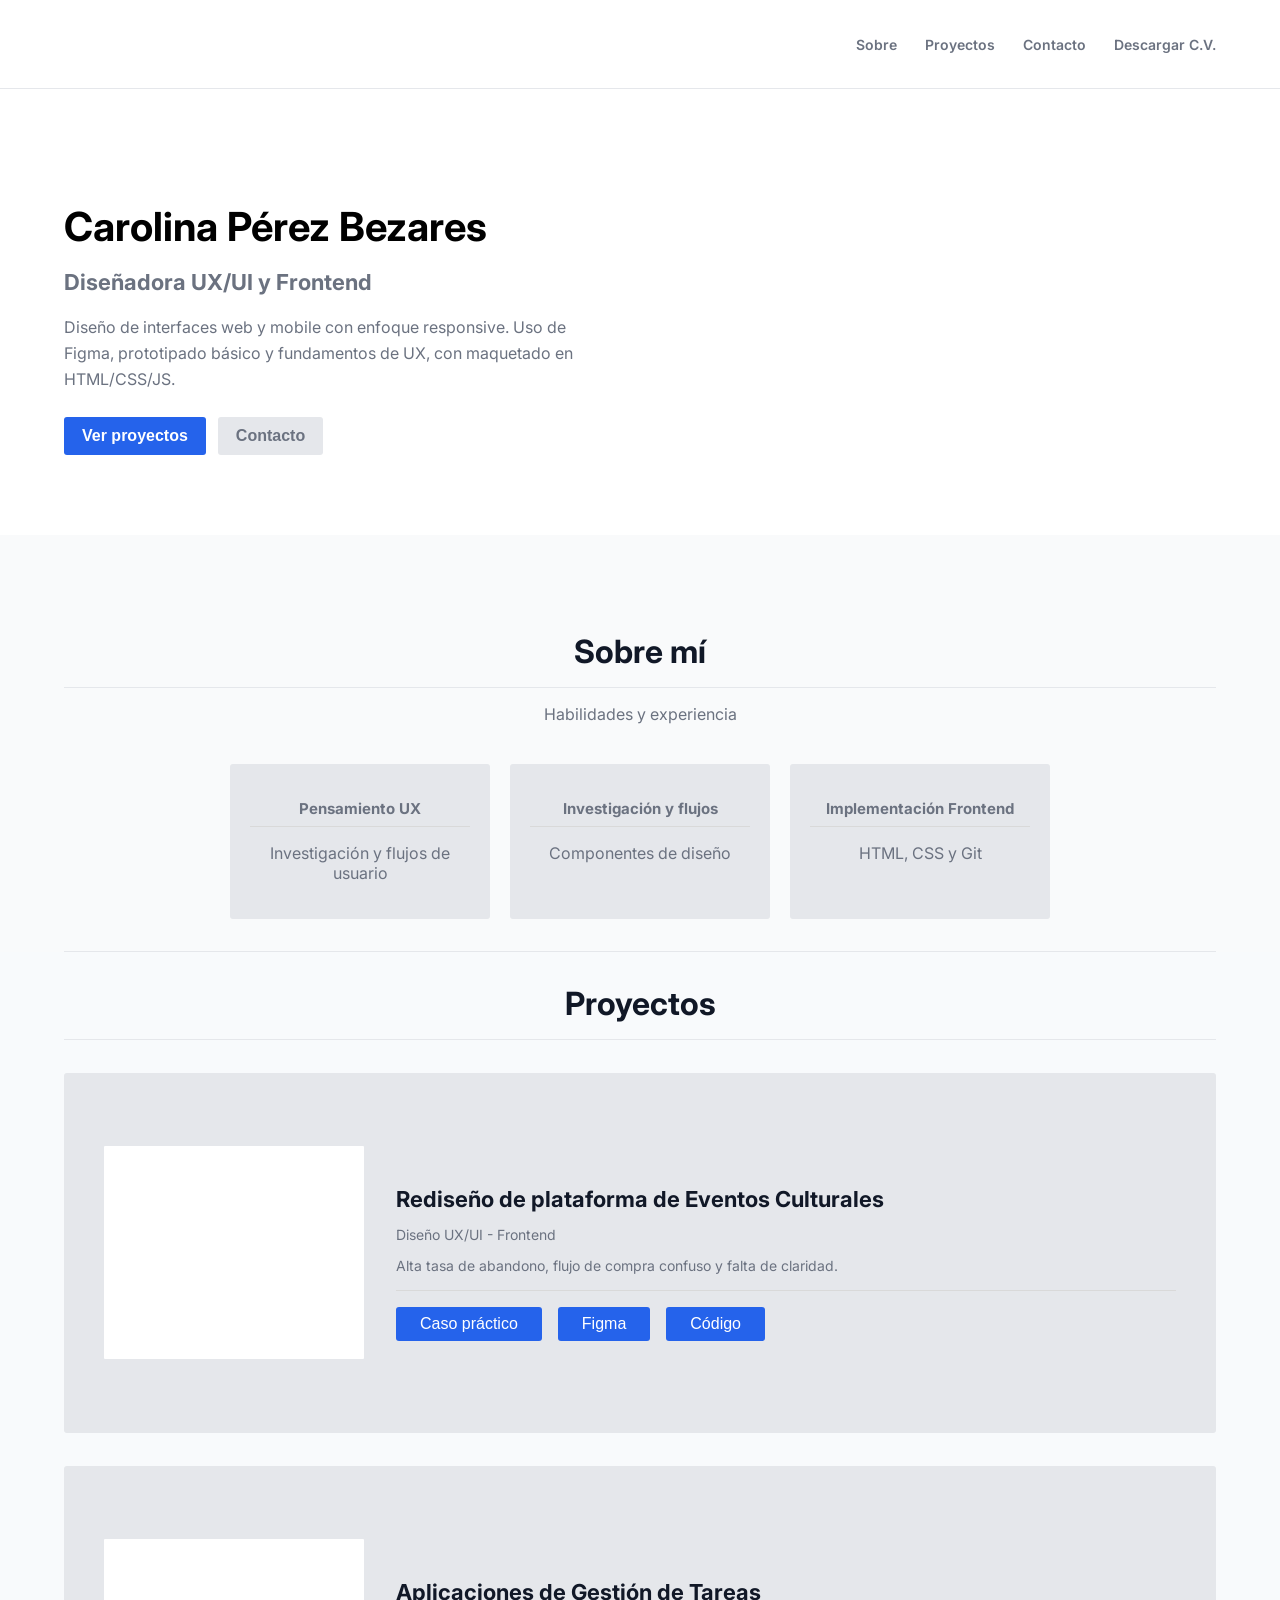
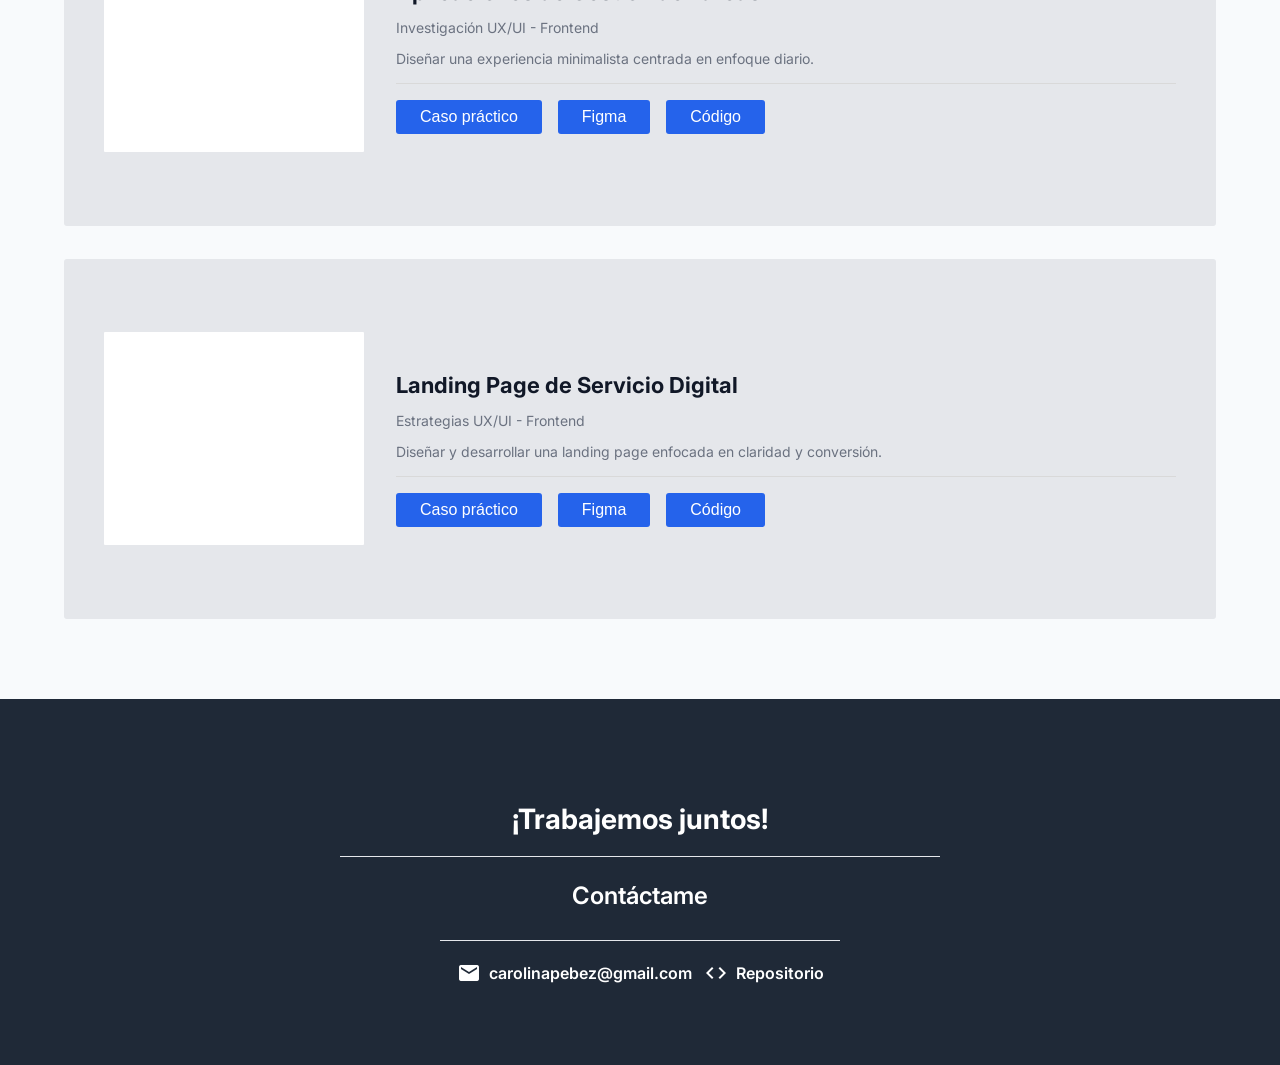
<file: index.html>
<!doctype html>
<html lang="es">

<head>
  <meta charset="UTF-8" />
  <meta name="viewport" content="width=device-width, initial-scale=1.0" />

  <title>Carolina Pérez | Portafolio</title>

  <!-- CSS en HTML-->
  <link rel="stylesheet" href="styles.css" />

  <link href="https://fonts.googleapis.com/icon?family=Material+Icons" rel="stylesheet">


  <!-- Google Font en CSS -->
  <link href="https://fonts.googleapis.com/css2?family=Inter:weight@200px;400px;600px;700px&display=swap"
    rel="stylesheet" />
</head>

<!-- HOMEPAGE -->

<body>
  <!-- NAVBAR -->
  <header class="navbar">
    <!------containers que se complementan------->
    <nav class="container nav-container">
      <!----------------------------------------->
      <div class="logo"></div>

      <ul class="nav-links">
        <li><a href="#">Sobre</a></li>
        <li><a href="#">Proyectos</a></li>
        <li><a href="#">Contacto</a></li>
        <!--BOTON/ELEMENTO-->
        <li><a class="btn-cv" href="#">Descargar C.V.</a></li>
      </ul>
    </nav>
  </header>

  <!-- HERO -->
  <section class="hero">
    <div class="container hero-content">
      <div class="hero-text">
        <h1>Carolina Pérez Bezares</h1>
        <h2>Diseñadora UX/UI y Frontend</h2>

        <p>
          Diseño de interfaces web y mobile con enfoque responsive. Uso de
          Figma, prototipado básico y fundamentos de UX, con maquetado en
          HTML/CSS/JS.
        </p>

        <div class="hero-buttons">
          <button class="btn-primary">Ver proyectos</button>
          <button class="btn-secondary">Contacto</button>
        </div>
      </div>
    </div>
  </section>

  <!-- SOBRE MI -->
  <section class="about">
    <div class="container">
      <h2 class="section-title">Sobre mí</h2>
      <p class="section-subtitle">Habilidades y experiencia</p>

      <div class="about-cards">
        <div class="card card-text">
          <h3>Pensamiento UX</h3>
          <div class="section-card-divider"></div>
          <p>Investigación y flujos de usuario</p>
        </div>

        <div class="card card-text">
          <h3>Investigación y flujos</h3>
          <div class="section-card-divider"></div>
          <p>Componentes de diseño</p>
        </div>

        <div class="card card-text">
          <h3>Implementación Frontend</h3>
          <div class="section-card-divider"></div>
          <p>HTML, CSS y Git</p>
        </div>
      </div>
      <div class="section-divider"></div>
    </div>
  </section>

  <!-- PROYECTOS -->
  <section class="projects">
    <div class="container-projects">
      <h2 class="section-title">Proyectos</h2>

      <div class="project-card">
        <div class="project-image"></div>

        <div class="project-info">
          <h3>Rediseño de plataforma de Eventos Culturales</h3>
          <p class="project-role">Diseño UX/UI - Frontend</p>
          <p class="project-description">
            Alta tasa de abandono, flujo de compra confuso y falta de
            claridad.
          </p>
          <div class="card-divider"></div>

          <div class="project-buttons">
            <button class="btn-primary">Caso práctico</button>
            <button class="btn-primary">Figma</button>
            <button class="btn-primary">Código</button>
          </div>
        </div>
      </div>

      <div class="project-card">
        <div class="project-image"></div>

        <div class="project-info">
          <h3>Aplicaciones de Gestión de Tareas</h3>
          <p class="project-role">Investigación UX/UI - Frontend</p>
          <p class="project-description">
            Diseñar una experiencia minimalista centrada en enfoque diario.
          </p>
          <div class="card-divider"></div>

          <div class="project-buttons">
            <button class="btn-primary">Caso práctico</button>
            <button class="btn-primary">Figma</button>
            <button class="btn-primary">Código</button>
          </div>
        </div>
      </div>
      <div class="project-card">
        <div class="project-image"></div>

        <div class="project-info">
          <h3>Landing Page de Servicio Digital</h3>
          <p class="project-role">Estrategias UX/UI - Frontend</p>
          <p class="project-description">
            Diseñar y desarrollar una landing page enfocada en claridad y
            conversión.
          </p>
          <div class="card-divider"></div>

          <div class="project-buttons">
            <button class="btn-primary">Caso práctico</button>
            <button class="btn-primary">Figma</button>
            <button class="btn-primary">Código</button>
          </div>
        </div>
      </div>
    </div>
    </div>
  </section>

  <!--FOOTER-->

  <section class="contact">
    <div class="container">
      <div class="contact-t1">
        <h2>¡Trabajemos juntos!</h2>
      </div>

      <div class="contact-line"></div>

      <p class="contact-subtitle">Contáctame</p>

      <div class="contact-line-2"></div>

      <div class="contact-info">
        <div class="container-email">
          <span class="material-icons">
            email
          </span>
          <span class="material-symbols-outlined">
            carolinapebez@gmail.com
          </span>
        </div>
        <span class="espacio"></span>
        <div class="container-repo">
          <span class="material-icons">
            code
          </span>
          <!-- For Material Symbols -->
          <span class="material-symbols-outlined">
            Repositorio
          </span>
        </div>
      </div>
    </div>
  </section>

  <script src="script.js"></script>
</body>

</html>
</file>
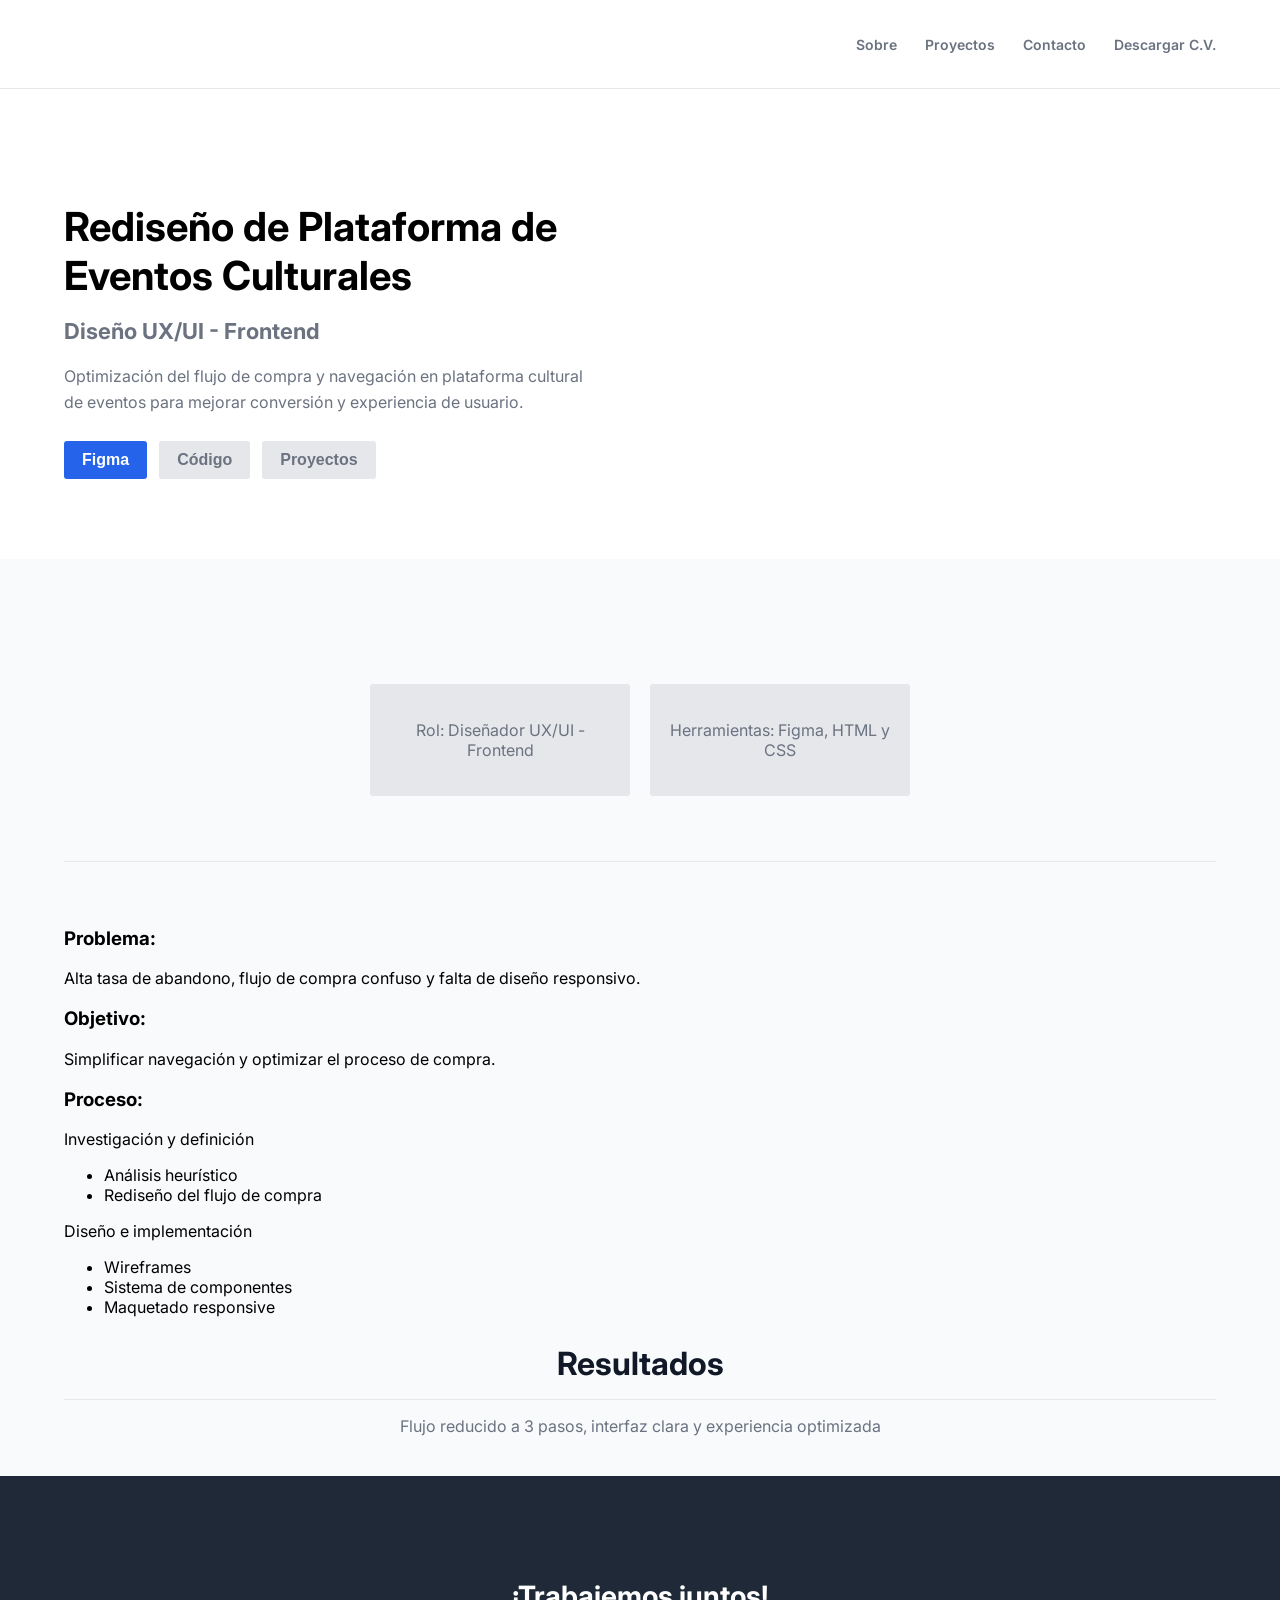
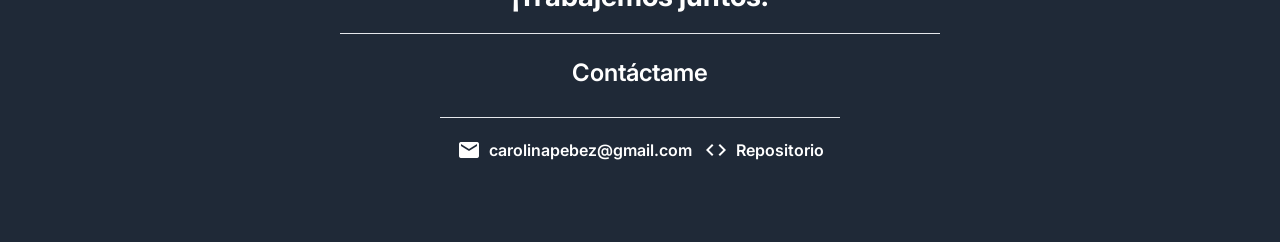
<file: src/html/proyectos.html>
<!doctype html>
<html lang="es">

<head>
    <meta charset="UTF-8" />
    <meta name="viewport" content="width=device-width, initial-scale=1.0" />
    <title>Eventos Culturales</title>

    <!-- CSS en HTML-->
    <link rel="stylesheet" href="../css/proyectos.css" />

    <link href="https://fonts.googleapis.com/icon?family=Material+Icons" rel="stylesheet" />

    <!-- Google Font en CSS -->
    <link href="https://fonts.googleapis.com/css2?family=Inter:weight@200px;400px;600px;700px&display=swap"
        rel="stylesheet" />
</head>

<body>
    <header class="navbar">
        <nav class="container nav-container">
            <div class="logo"></div>

            <ul class="nav-links">
                <li><a href="#">Sobre</a></li>
                <li><a href="#">Proyectos</a></li>
                <li><a href="#">Contacto</a></li>
                <!--BOTON/ELEMENTO-->
                <li><a class="btn-cv" href="#">Descargar C.V.</a></li>
            </ul>
        </nav>
    </header>

    <section class="cultura">
        <div class="container cultura-content">
            <div class="cultura-text">
                <h1>Rediseño de Plataforma de Eventos Culturales</h1>
                <h2>Diseño UX/UI - Frontend</h2>
                <p>
                    Optimización del flujo de compra y navegación en plataforma cultural
                    de eventos para mejorar conversión y experiencia de usuario.
                </p>

                <div class="hero-buttons">
                    <button class="btn-primary">Figma</button>
                    <button class="btn-secondary">Código</button>
                    <button class="btn-secondary">Proyectos</button>
                </div>
            </div>
        </div>
    </section>

    <!----- DATOS----->
    <section class="date">
        <div class="container">

            <div class="date-about">
                <div class="date-cards date-text">
                    <p>Rol: Diseñador UX/UI - Frontend</p>
                </div>

                <div class="date-cards date-text">
                    <p>Herramientas: Figma, HTML y CSS</p>
                </div>
            </div>
            <div class="section-date-divider"></div>
        </div>
    </section>

    <!----- Información ----->
    <section class="info-section">
        <div class="container info-grid">
            <section>
                <!-- Columna izquierda -->
                <div class="info-left">

                    <div class="subtitle">
                        <h3>Problema:</h3>
                        <p>
                            Alta tasa de abandono, flujo de compra confuso y falta de diseño responsivo.
                        </p>
                    </div>

                    <div class="subtitle">
                        <h3>Objetivo:</h3>
                        <p>
                            Simplificar navegación y optimizar el proceso de compra.
                        </p>
                    </div>

                </div>
            </section>

            <!-- Línea horizontal -->
            <div class="divider-horizontal"></div>
            <!-- Línea vertical-->
            <div class="divider-vertical info-grid2">

                <section>
                    <section>
                        <!-- Columna derecha -->
                        <div class="info-right">

                            <h3>Proceso:</h3>

                            <div class="subtitle">
                                <p>Investigación y definición</p>
                                <ul>
                                    <div class="subtitle">
                                        <li>Análisis heurístico</li>
                                        <li>Rediseño del flujo de compra</li>
                                    </div>
                                </ul>
                            </div>

                            <div class="subtitle">
                                <p>Diseño e implementación</p>
                                <ul>
                                    <div class="subtitle">
                                        <li>Wireframes</li>
                                        <li>Sistema de componentes</li>
                                        <li>Maquetado responsive</li>
                                    </div>
                                </ul>
                            </div>

                        </div>
                    </section>
            </div>

    </section>
    </div>

    </section>

    <!----- RESULTADOS ----->
    <section class="results">
        <div class="container">
            <h2 class="section-title">Resultados</h2>
            <p class="section-subtitle">
                Flujo reducido a 3 pasos, interfaz clara y experiencia optimizada
            </p>
            <div class="result-card-container">
                <div class="result-card">
                    <div class="result-images">
                        <div class="img-box1"></div>
                        <div class="img-box2"></div>
                    </div>
                </div>
            </div>
    </section>

    <!--------- FOOTER --------->
    <section class="contact">
        <div class="container">
            <div class="contact-t1">
                <h2>¡Trabajemos juntos!</h2>
            </div>

            <div class="contact-line"></div>

            <p class="contact-subtitle">Contáctame</p>

            <div class="contact-line-2"></div>

            <div class="contact-info">
                <div class="container-email">
                    <span class="material-icons">
                        email
                    </span>
                    <span class="material-symbols-outlined">
                        carolinapebez@gmail.com
                    </span>
                </div>
                <span class="espacio"></span>
                <div class="container-repo">
                    <span class="material-icons">
                        code
                    </span>
                    <!-- For Material Symbols -->
                    <span class="material-symbols-outlined">
                        Repositorio
                    </span>
                </div>
            </div>
        </div>
    </section>

</body>

</html>
</file>
<file: styles.css>
/*BACKGROUND*/

body {
    margin: 0;
    font-family: 'Inter', sans-serif;
    background-color: #F8FAFC;
    /*SUAVIZADOR DE FUENTE*/
    -webkit-font-smoothing: antialiased;
}

.container {
    width: 90%;
    max-width: 1200px;
    margin: 0 auto;
}

.container-projects {
    width: 90%;
    max-width: 1200px;
    padding-bottom: 80px;
    margin: 0 auto;
}

.section-title {
    text-align: center;
    color: #111827;
    font-size: 32px;
    /*Línea divisora*/
    padding-bottom: 16px;
    margin-bottom: 16px;
    border-bottom: 1px solid #E5E7EB;
}

.section-subtitle {
    text-align: center;
    color: #6B7280;
    text-align: center;
    margin-bottom: 40px;
}

/*---------------------------------------------*/

/*NAVBAR*/

.navbar {
    background: white;
    /*línea divisora*/
    border-bottom: 1px solid #E5E7EB;
    padding: 18px 0;
    position: sticky;
    top: 0;
    z-index: 1000;
}

/*-----Se reutiliza parte de container en background-----*/
.nav-container {
    display: flex;
    justify-content: space-between;
    align-items: center;
}

/*-----------------------------------------*/

.logo {
    width: 120px;
    height: 30px;
}

.nav-links {
    display: flex;
    gap: 28px;
    list-style: none;
    align-items: center;
}

.nav-links a {
    text-decoration: none;
    font-weight: 600;
    font-size: 16px;
    color: #6B7280;
    font-size: 14px;
}

.nav-links a:hover {
    color: #2563eb;
}

/*SCROLLED NAVBAR*/
.navbar.scrolled {
    box-shadow: 0 1px 6px rgba(0, 0, 0, 0.05);
}

/*.btn-cv{
    background:#e5e7eb;
    padding:8px 14px;
    border-radius:6px;
}*/
/*----------------------------------------*/

/*HERO*/

.hero {
    padding: 80px 0;
    background: white;
}

/*--------------*/
.hero-content {
    display: flex;
    align-items: center;
    justify-content: space-between;
    padding: 80 120px;
    gap: 40px;
}

/*--------------*/

.hero-text {
    max-width: 520px;
}

.hero-text h1 {
    font-size: 40px;
    margin-bottom: 10px;
}

.hero-text h2 {
    font-size: 22px;
    color: #6b7280;
    margin-bottom: 20px;
}

.hero-text p {
    color: #6b7280;
    line-height: 1.6;
    margin-bottom: 25px;
}

/*-------------------------------------------------*/

/* BOTONES */

.hero-buttons {
    display: flex;
    gap: 12px;
}

.btn-primary {
    background: #2563EB;
    color: white;
    text-align: center;
    font-weight: 600;
    font-size: 16px;
    border: none;
    padding: 10px 18px;
    border-radius: 3px;
    cursor: pointer;
}

.btn-secondary {
    background: #E5E7EB;
    color: #6B7280;
    text-align: center;
    font-weight: 600;
    font-size: 16px;
    border: none;
    padding: 10px 18px;
    border-radius: 3px;
    cursor: pointer;
}

.btn-primary:hover {
    background: #1d4ed8;
    transform: translateY(-2px);
}

.btn-secondary:hover {
    background: #d1d5db;
    transform: translateY(-2px);
}

/*-----------------------------------------------*/


/*SOBRE MI*/

.about {
    padding-top: 70px;
    /*padding: 70px 0; --- IGNORE ---*/
    background: #F9FAFB;
}

.about-cards {
    display: flex;
    justify-content: center;
    gap: 20px;
    margin-top: 30px;
}

.card {
    background: #E5E7EB;
    padding: 20px;
    border-radius: 3px;
    width: 220px;
}

.card-text {
    font: size 16px;
    color: #6B7280;
    font-weight: 400;
    text-align: center;
}

.card h3 {
    font-size: 15px;
    margin-bottom: 8px;
}

.section-divider {
    width: 100%;
    height: 1px;
    background: #E5E7EB;
    margin: 32px 0;
}

.section-card-divider {
    width: 100%;
    height: 1px;
    background: #D9D9D9;
    margin: 8px 0;
}

/*----------------------------------------------------*/

/*PROYECTOS*/

.projects {
    padding-bottom: 10;
    /*padding: 70px 0; --- IGNORE ---*/
}

.project-card {
    background: #E5E7EB;
    max-width: 1080px;
    min-height: 280px;
    padding: 40px;
    border-radius: 3px;
    display: flex;
    gap: 32px;
    align-items: center;
    margin-top: 33px;
}

.project-image {
    width: 260px;
    height: 213px;
    background: white;
    border-radius: 1px;
}

.project-info {
    flex: 1;
    color: #111827;
    font-size: 32px;
    font-weight: 600;
}

.project-info h3 {
    font-size: 22px;
    margin-bottom: 6px;
}

.project-role {
    color: #6B7280;
    font-size: 14px;
    font-weight: 400;
    margin-bottom: 12px;
}

.project-description {
    color: #6B7280;
    font-size: 14px;
    font-weight: 400;
    margin-bottom: 16px;
}

.project-buttons {
    display: flex;
    gap: 16px;
}

.project-buttons button {
    background: #2563eb;
    color: white;
    font-weight: 400;
    border: none;
    padding: 8px 24px;
    border-radius: 3px;
    cursor: pointer;
    font-size: 16px;
}

.card-divider {
    width: 100%;
    height: 1px;
    background: #D9D9D9;
    margin: 16px 0;
}

/*----------Falta lo responsivo------------------------------------------*/


/*FOOTER CONTACTO*/

.contact {
    background: #1f2937;
    padding: 80px 0;
    text-align: center;
}

.contact-t1 {
    color: #FFFFFF;
    font-size: 32px;
    font-weight: 600;
    margin-bottom: 20px;
}

.contact h2 {
    font-size: 28px;
    margin-bottom: 10px;
}

.contact-subtitle {
    color: #FFFFFF;
    font-size: 24px;
    font-weight: 600;
    margin-bottom: 30px;
}

.contact-line {
    width: 600px;
    height: 1px;
    background: #E5E7EB;
    margin: 16px auto;
}

.contact-line-2 {
    width: 400px;
    height: 1px;
    background: #E5E7EB;
    margin: 16px auto;
}

.contact-info {
    display: flex;
    justify-content: center;
    text-align: center;
    margin-top: 20px;
    font-weight: 600;
    font-size: 16px;
    color: #FFFFFF;
}

.espacio {
    width: 12px;
}


.material-icons,
.material-symbols-outlined {
    font-size: 16px;
    color: inherit;
}

.container-email, 
.container-repo {
    display: flex;
    align-items: center;
    justify-content: center;
    gap: 8px;
}
    /*----------------------------------------------------*/


    /*RESPONSIVE*/

    @media (max-width: 768px) {

        .hero-content {
            flex-direction: column;
            text-align: center;
            padding: 48 24px;
            gap: 24px;
        }

        .hero-text {
            max-width: 100%;
        }

        .hero-image img {
            width: 280px;
            margin-top: 30px;
        }

        .about-cards {
            flex-direction: column;
            align-items: center;
        }

        .project-card {
            flex-direction: column;
            text-align: center;

        }

        .project-image {
            width: 100%;
            max-width: 280px;
            height: 160px;
        }

        .contact-info {
            flex-direction: column;
            gap: 10px;
        }

    }

    /*----------------------------------------------------*/


    /*TRANSICIONES GENERALES*/

    button,
    a,
    .card,
    .project-card {
        transition: all 0.3s ease;
    }

    /*----------------------------------------------------*/


    /*TARJETAS SOBRE MI*/

    .card:hover {
        transform: translateY(-6px);
        box-shadow: 0 10px 25px rgba(0, 0, 0, 0.08);
    }

    /*----------------------------------------------------*/


    /*PROYECTOS*/

    .project-card:hover {
        transform: translateY(-4px);
        box-shadow: 0 12px 30px rgba(0, 0, 0, 0.10);
    }

    /*----------------------------------------------------*/
</file>
<file: src/css/proyectos.css>
/*BACKGROUND*/

body {
    margin: 0;
    font-family: 'Inter', sans-serif;
    background-color: #F8FAFC;
    /*SUAVIZADOR DE FUENTE*/
    -webkit-font-smoothing: antialiased;
}

.container {
    width: 90%;
    max-width: 1200px;
    margin: 0 auto;
}

.container-projects {
    width: 90%;
    max-width: 1200px;
    padding-bottom: 80px;
    margin: 0 auto;
}

.section-title {
    text-align: center;
    color: #111827;
    font-size: 32px;
    /*Línea divisora*/
    padding-bottom: 16px;
    margin-bottom: 16px;
    border-bottom: 1px solid #E5E7EB;
}

.section-subtitle {
    text-align: center;
    color: #6B7280;
    text-align: center;
    margin-bottom: 40px;
}

/*---------------------------------------------*/

/*NAVBAR*/

.navbar {
    background: white;
    /*línea divisora*/
    border-bottom: 1px solid #E5E7EB;
    padding: 18px 0;
    position: sticky;
    top: 0;
    z-index: 1000;
}

/*-----Se reutiliza parte de container en background-----*/
.nav-container {
    display: flex;
    justify-content: space-between;
    align-items: center;
}

/*-----------------------------------------*/

.logo {
    width: 120px;
    height: 30px;
}

.nav-links {
    display: flex;
    gap: 28px;
    list-style: none;
    align-items: center;
}

.nav-links a {
    text-decoration: none;
    font-weight: 600;
    font-size: 16px;
    color: #6B7280;
    font-size: 14px;
}

.nav-links a:hover {
    color: #2563eb;
}

/*SCROLLED NAVBAR*/
.navbar.scrolled {
    box-shadow: 0 1px 6px rgba(0, 0, 0, 0.05);
}

/*.btn-cv{
    background:#e5e7eb;
    padding:8px 14px;
    border-radius:6px;
}*/
/*----------------------------------------*/

/*HERO*/

.hero {
    padding: 80px 0;
    background: white;
}

/*--------------*/
.hero-content {
    display: flex;
    align-items: center;
    justify-content: space-between;
    padding: 80 120px;
    gap: 40px;
}

/*--------------*/

.hero-text {
    max-width: 520px;
}

.hero-text h1 {
    font-size: 40px;
    margin-bottom: 10px;
}

.hero-text h2 {
    font-size: 22px;
    color: #6b7280;
    margin-bottom: 20px;
}

.hero-text p {
    color: #6b7280;
    line-height: 1.6;
    margin-bottom: 25px;
}

/*-------------------------------------------------*/

/* BOTONES */

.hero-buttons {
    display: inline-flex;
    gap: 12px;
}

.btn-primary {
    background: #2563EB;
    color: white;
    text-align: center;
    font-weight: 600;
    font-size: 16px;
    border: none;
    padding: 10px 18px;
    border-radius: 3px;
    cursor: pointer;
}

.btn-secondary {
    background: #E5E7EB;
    color: #6B7280;
    text-align: center;
    font-weight: 600;
    font-size: 16px;
    border: none;
    padding: 10px 18px;
    border-radius: 3px;
    cursor: pointer;
}

.btn-primary:hover {
    background: #1d4ed8;
    transform: translateY(-2px);
}

.btn-secondary:hover {
    background: #d1d5db;
    transform: translateY(-2px);
}

/*-----------------------------------------------*/


/*SOBRE MI*/

.about {
    padding-top: 70px;
    /*padding: 70px 0; --- IGNORE ---*/
    background: #F9FAFB;
}

.about-cards {
    display: flex;
    justify-content: center;
    gap: 20px;
    margin-top: 30px;
}

.card {
    background: #E5E7EB;
    padding: 20px;
    border-radius: 3px;
    width: 220px;
}

.card-text {
    font: size 16px;
    color: #6B7280;
    font-weight: 400;
    text-align: center;
}

.card h3 {
    font-size: 15px;
    margin-bottom: 8px;
}

.section-divider {
    width: 100%;
    height: 1px;
    background: #E5E7EB;
    margin: 32px 0;
}

.section-card-divider {
    width: 100%;
    height: 1px;
    background: #D9D9D9;
    margin: 8px 0;
}

/*----------------------------------------------------*/

/*PROYECTOS*/

.projects {
    padding-bottom: 10;
    /*padding: 70px 0; --- IGNORE ---*/
}

.project-card {
    background: #E5E7EB;
    max-width: 1080px;
    min-height: 280px;
    padding: 40px;
    border-radius: 3px;
    display: flex;
    gap: 32px;
    align-items: center;
    margin-top: 33px;
}

.project-image {
    width: 260px;
    height: 213px;
    background: white;
    border-radius: 1px;
}

.project-info {
    flex: 1;
    color: #111827;
    font-size: 32px;
    font-weight: 600;
}

.project-info h3 {
    font-size: 22px;
    margin-bottom: 6px;
}

.project-role {
    color: #6B7280;
    font-size: 14px;
    font-weight: 400;
    margin-bottom: 12px;
}

.project-description {
    color: #6B7280;
    font-size: 14px;
    font-weight: 400;
    margin-bottom: 16px;
}

.project-buttons {
    display: flex;
    gap: 16px;
}

.project-buttons button {
    background: #2563eb;
    color: white;
    font-weight: 400;
    border: none;
    padding: 8px 24px;
    border-radius: 3px;
    cursor: pointer;
    font-size: 16px;
}

.card-divider {
    width: 100%;
    height: 1px;
    background: #D9D9D9;
    margin: 16px 0;
}

/*----------Falta lo responsivo------------------------------------------*/


/*FOOTER CONTACTO*/

.contact {
    background: #1f2937;
    padding: 80px 0;
    text-align: center;
}

.contact-t1 {
    color: #FFFFFF;
    font-size: 32px;
    font-weight: 600;
    margin-bottom: 20px;
}

.contact h2 {
    font-size: 28px;
    margin-bottom: 10px;
}

.contact-subtitle {
    color: #FFFFFF;
    font-size: 24px;
    font-weight: 600;
    margin-bottom: 30px;
}

.contact-line {
    width: 600px;
    height: 1px;
    background: #E5E7EB;
    margin: 16px auto;
}

.contact-line-2 {
    width: 400px;
    height: 1px;
    background: #E5E7EB;
    margin: 16px auto;
}

.contact-info {
    display: flex;
    justify-content: center;
    text-align: center;
    margin-top: 20px;
    font-weight: 600;
    font-size: 16px;
    color: #FFFFFF;
}

.espacio {
    width: 12px;
}


.material-icons,
.material-symbols-outlined {
    font-size: 16px;
    color: inherit;
}

.container-email,
.container-repo {
    display: flex;
    align-items: center;
    justify-content: center;
    gap: 8px;
    /*----------------------------------------------------*/
}

/*RESPONSIVE*/

@media (max-width: 768px) {

    .hero-content {
        flex-direction: column;
        text-align: center;
        padding: 48px 24px;
        gap: 24px;
    }

    .hero-text {
        max-width: 100%;
    }

    .cultura-content {
        flex-direction: column;
        text-align: center;
        padding: 48px 24px;
        gap: 24px;
    }

    .cultura-text {
        max-width: 100%;
    }

    .hero-image img {
        width: 280px;
        margin-top: 30px;
    }

    .about-cards {
        flex-direction: column;
        align-items: center;
    }

    .project-card {
        flex-direction: column;
        text-align: center;

    }

    .project-image {
        width: 100%;
        max-width: 280px;
        height: 160px;
    }

    .contact-info {
        flex-direction: column;
        gap: 10px;
    }
}



/*----------------------------------------------------*/


/*TRANSICIONES GENERALES*/

button,
a,
.card,
.project-card {
    transition: all 0.3s ease;
}

/*----------------------------------------------------*/


/*TARJETAS SOBRE MI*/

.card:hover {
    transform: translateY(-6px);
    box-shadow: 0 10px 25px rgba(0, 0, 0, 0.08);
}

/*----------------------------------------------------*/


/*PROYECTOS*/

.project-card:hover {
    transform: translateY(-4px);
    box-shadow: 0 12px 30px rgba(0, 0, 0, 0.10);
}

/*----------------------------------------------------*/

/* ---------------------------------CULTURA------------------------------ */

/*---------BODY-----------*/


.cultura {
    padding: 80px 0;
    background: white;
}

.cultura-text{
    max-width: 520px;
}


.cultura h1 {
    font-size: 40px;
    margin-bottom: 10px;
}

.cultura h2 {
    font-size: 22px;
    color: #6b7280;
    margin-bottom: 20px;
}

.cultura p {
    color: #6b7280;
    line-height: 1.6;
    margin-bottom: 25px;
}

.cultura-content {
    display: flex;
    align-items: center;
    justify-content: space-between;
    padding: 80 120px;
    gap: 40px;
}


.container-cultura-info {
    width: 90%;
    max-width: 1200px;
    padding-bottom: 80px;
    margin: 0 auto;
    background-color: #111827;
}

.top-cultura {
    padding: 2000px;
    background: #113b64;
}


/*----------DATOS------------*/
.date {
    padding-top: 70px;
    /*padding: 70px 0; --- IGNORE ---*/
    background: #F9FAFB;
}

.date-about {
    display: flex;
    justify-content: center;
    gap: 20px;
    margin-top: 55px;;
}

.date-cards {
    background: #E5E7EB;
    padding: 20px;
    border-radius: 3px;
    width: 220px;
}

.date-text {
    font: size 16px;
    color: #6B7280;
    font-weight: 400;
    text-align: center;
}

.date h3 {
    font-size: 15px;
    margin-bottom: 8px;
}

.section-date-divider {
    width: 100%;
    height: 1px;
    background: #E5E7EB;
    margin: 65px 0;
}
</file>
